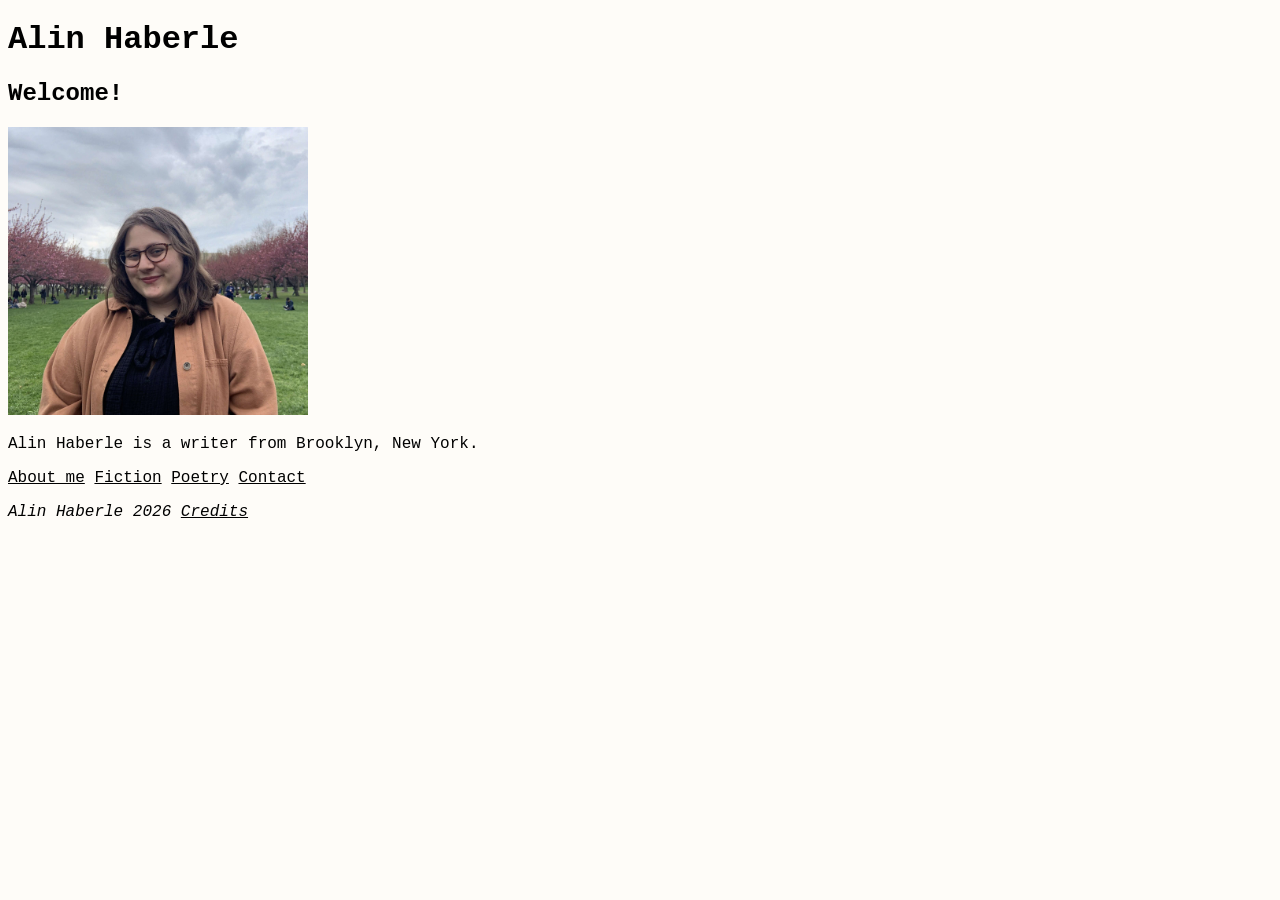
<file: index.html>
<!doctype html>
<html lang="en">
    <head>
        <meta charset="UTF-8" />
        <title>Alin Haberle | Writer</title>
        <link rel="icon" type="image/x-icon" href="/images/favicon.ico">
        <link rel="stylesheet" href="https://www.w3schools.com/w3css/5/w3.css" />
        <link rel="stylesheet" href="styles.css" />
        <script src="script.js"></script>
        <meta name="viewport" content="width=device-width, initial-scale=1.0" />
    </head>

    <body>
        <div class="w3-container w3-center">
            <h1 id="header"><a href="index.html">Alin Haberle</a></h1>


        </div>

        <div class="w3-container w3-center">
            <h2>Welcome!</h2>
            <img
                class="w3-circle"
                src="images/GLAZE_headshot.jpeg"
                alt="Alin Haberle is a writer from Brooklyn, New York. Headshot alt: Alin is standing in a cherry blossom grove. She is a white person with brown hair and cateye glasses."
                style="width: 300px" />
            <p>Alin Haberle is a writer from Brooklyn, New York.</p>
            <p><a href="about.html">About me</a> <a href="fiction.html">Fiction</a> <a href="poetry.html">Poetry</a> <a href="contact.html">Contact</a></p>

        </div>
        <div class="w3-container w3-center w3-display-bottommiddle">
            <p><i>Alin Haberle 2026 <a href="credits.html">Credits</a></i></p>
        </div>
    </body>
</html>
</file>
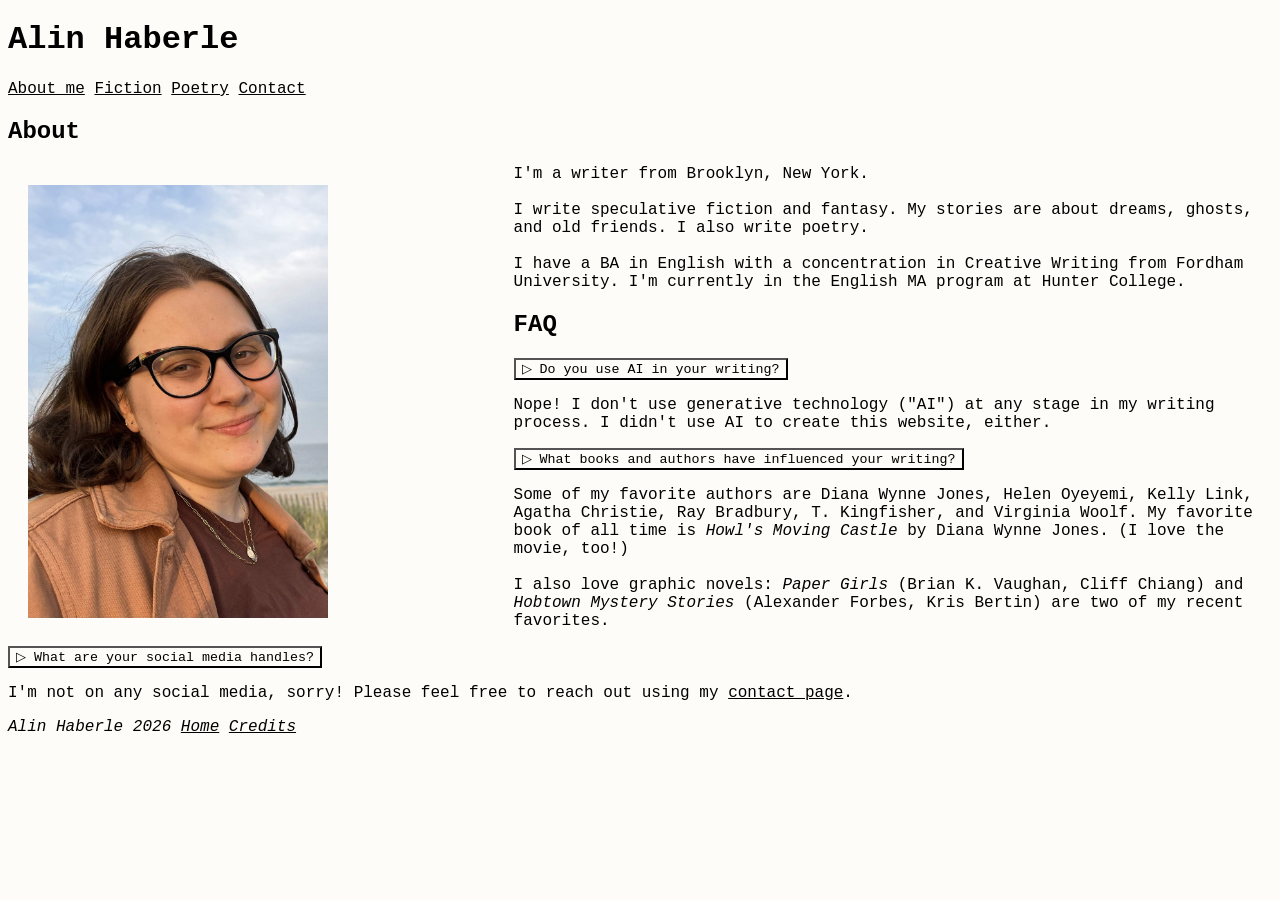
<file: about.html>
<!doctype html>
<html lang="en">
    <head>
        <meta charset="UTF-8" />
        <title>Alin Haberle | About</title>
        <link rel="icon" type="image/x-icon" href="/images/favicon.ico" />
        <link rel="stylesheet" href="https://www.w3schools.com/w3css/5/w3.css" />
        <link rel="stylesheet" href="styles.css" />
        <script src="script.js"></script>
        <meta name="viewport" content="width=device-width, initial-scale=1.0" />
        <style>
            * {
                box-sizing: border-box;
            }

            .left {
                padding: 20px;
                float: left;
                width: 40%;
            }

            .main {
                padding: 20px;justify-content: center; align-items: center;
                float: right;
                width: 60%;
            }

            /* Use a media query to add a break point at 800px: */
            @media screen and (max-width: 800px) {
                .left,
                .main {
                    width: 100%; /* The width is 100%, when the viewport is 800px or smaller */
                }
            }
        </style>
    </head>
    <body>
        <div class="w3-container w3-center">
            <h1 id="header"><a href="index.html">Alin Haberle</a></h1>
            <div>
                <div class="w3-bar">
                    <p>
                        <a href="about.html">About me</a> <a href="fiction.html">Fiction</a>
                        <a href="poetry.html">Poetry</a> <a href="contact.html">Contact</a>
                    </p>
                </div>
            </div>
        </div>

        <div class="w3-container w3-center">
            <h2>About</h2>

            <div class="left">
                <img
                    class="w3-image w3-round-xlarge"
                    src="images/GLAZE_headshot2.jpeg"
                    alt="Headshot alt: Alin is a white person with brown hair and cateye glasses who is standing near a beach."
                    style="width: 300px" />
            </div>
            <div class="right" style="align-items: center">
                <p>
                    I'm a writer from Brooklyn, New York.<br /><br />I write speculative fiction and fantasy. My stories
                    are about dreams, ghosts, and old friends. I also write poetry.<br /><br />I have a BA in English
                    with a concentration in Creative Writing from Fordham University. I'm currently in the English MA
                    program at Hunter College.
                </p>
            </div>
        </div>

        <div class="w3-container w3-center">
            <h2>FAQ</h2>

            <!-- FAQ!! -->
            <button
                onclick="myFunction('Demo2')"
                class="w3-padding-16 w3-hover-olive w3-border w3-block w3-left-align"
                style="color: black; font-family: courier; background-color: transparent">
                &#9655; Do you use AI in your writing?
            </button>

            <div id="Demo2" class="w3-hide w3-container w3-left-align">
                <p>
                    Nope! I don't use generative technology ("AI") at any stage in my writing process. I didn't use AI
                    to create this website, either.
                </p>
            </div>

            <button
                onclick="myFunction('Demo1')"
                class="w3-padding-16 w3-hover-olive w3-border w3-block w3-left-align"
                style="color: black; font-family: courier; background-color: transparent">
                &#9655; What books and authors have influenced your writing?
            </button>

            <div id="Demo1" class="w3-hide w3-container w3-left-align">
                <p>
                    Some of my favorite authors are Diana Wynne Jones, Helen Oyeyemi, Kelly Link, Agatha Christie, Ray
                    Bradbury, T. Kingfisher, and Virginia Woolf. My favorite book of all time is
                    <i>Howl's Moving Castle</i> by Diana Wynne Jones. (I love the movie, too!)<br /><br />I also love
                    graphic novels: <i>Paper Girls</i> (Brian K. Vaughan, Cliff Chiang) and
                    <i>Hobtown Mystery Stories</i> (Alexander Forbes, Kris Bertin) are two of my recent favorites.<!--<br /><br />If
                    you like any of these, you might like my fiction!
                    <a href="fiction.html">Check it out here.</a>-->
                </p>
            </div>

            <button
                onclick="myFunction('Demo3')"
                class="w3-padding-16 w3-hover-olive w3-border w3-block w3-left-align"
                style="color: black; font-family: courier; background-color: transparent">
                &#9655; What are your social media handles?
            </button>

            <div id="Demo3" class="w3-hide w3-container w3-left-align">
                <p>
                    I'm not on any social media, sorry! Please feel free to reach out using my
                    <a href="contact.html">contact page</a>.
                </p>
            </div>

        </div>

        <div class="w3-padding-16 w3-container w3-center">
            <p>
                <i
                    >Alin Haberle 2026 <a href="index.html" class="w3-center">Home</a>
                    <a href="credits.html">Credits</a></i
                >
            </p>
        </div>
    </body>
</html>
</file>
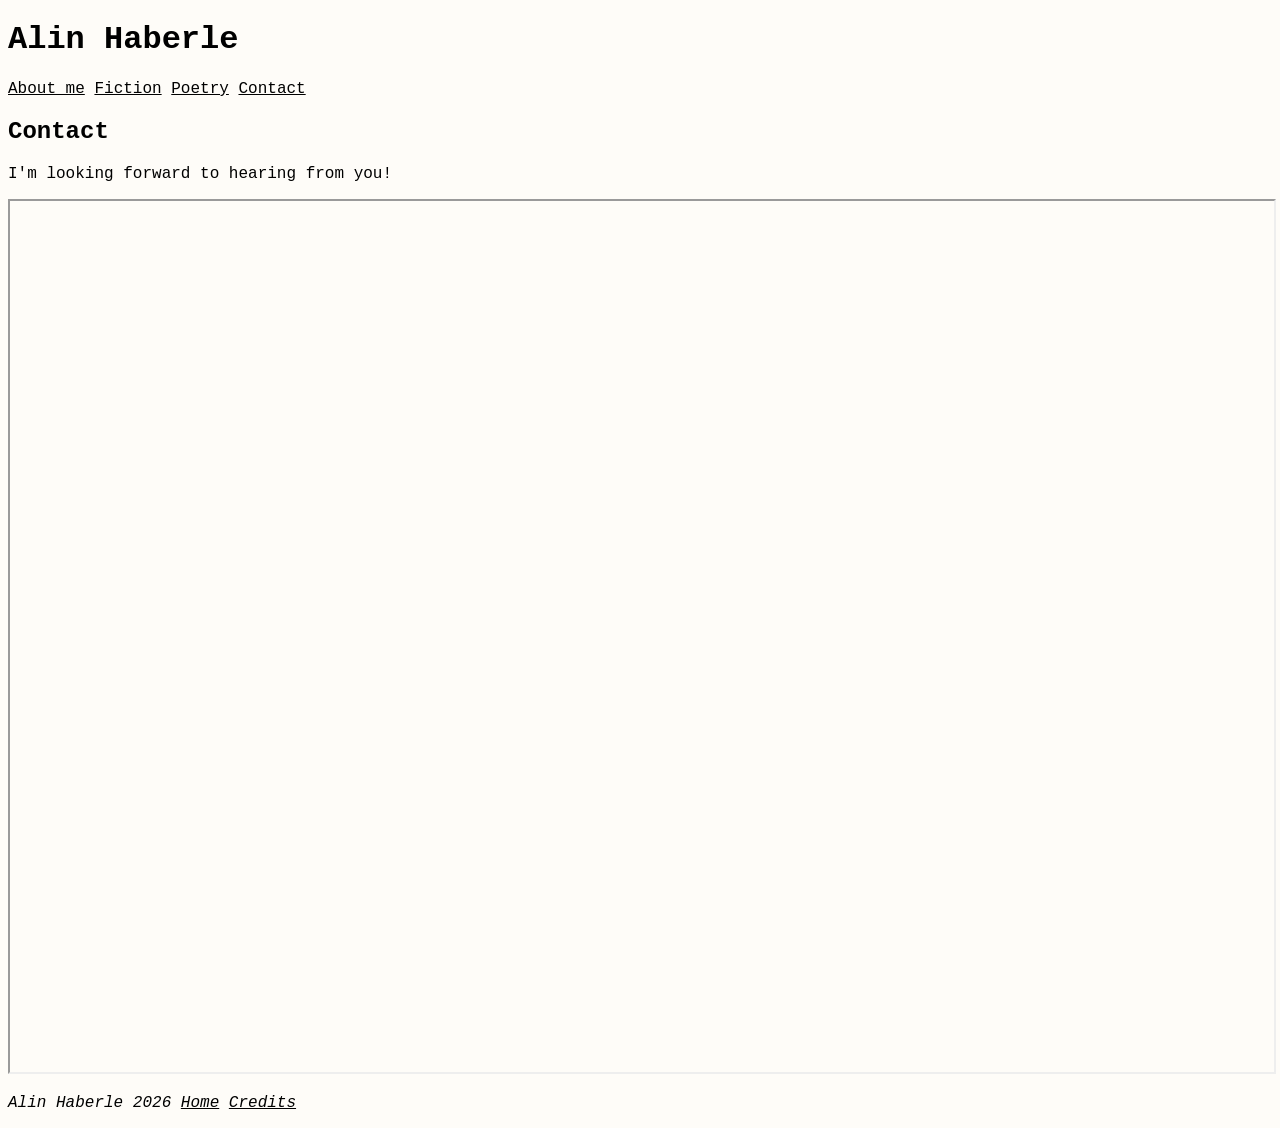
<file: contact.html>
<!doctype html>
<html lang="en">
    <head>
        <meta charset="UTF-8" />
        <title>Alin Haberle | Contact</title>
        <link rel="icon" type="image/x-icon" href="/images/favicon.ico">
        <link rel="stylesheet" href="https://www.w3schools.com/w3css/5/w3.css" />
        <link rel="stylesheet" href="styles.css" />
        <script src="script.js"></script>
        <meta name="viewport" content="width=device-width, initial-scale=1.0" />
    </head>
    <body>
        <div class="w3-container w3-center">
            <h1 id="header"><a href="index.html">Alin Haberle</a></h1>

            <div>
                <div class="w3-bar">
                    <p><a href="about.html">About me</a> <a href="fiction.html">Fiction</a> <a href="poetry.html">Poetry</a> <a href="contact.html">Contact</a></p>
                </div>
            </div>
        </div>

        <div class="w3-container w3-center">
            <h2>Contact</h2>
            <p>I'm looking forward to hearing from you!</p>
            <iframe title="contact form" src="https://docs.google.com/forms/d/e/1FAIpQLSdVCebJu0YgJP8652kKzCC-_ki3X0WRW1LkDybX1KKh9dnXCg/viewform?embedded=true" width="100%" height="871">Loading…</iframe>
            
        </div>
        <div class="w3-padding-16 w3-container w3-center">
            <p>
                <i>Alin Haberle 2026 <a href="index.html" class="w3-center">Home</a>
                    <a href="credits.html">Credits</a></i>
            </p>
        </div>
    </body>
</html>
</file>
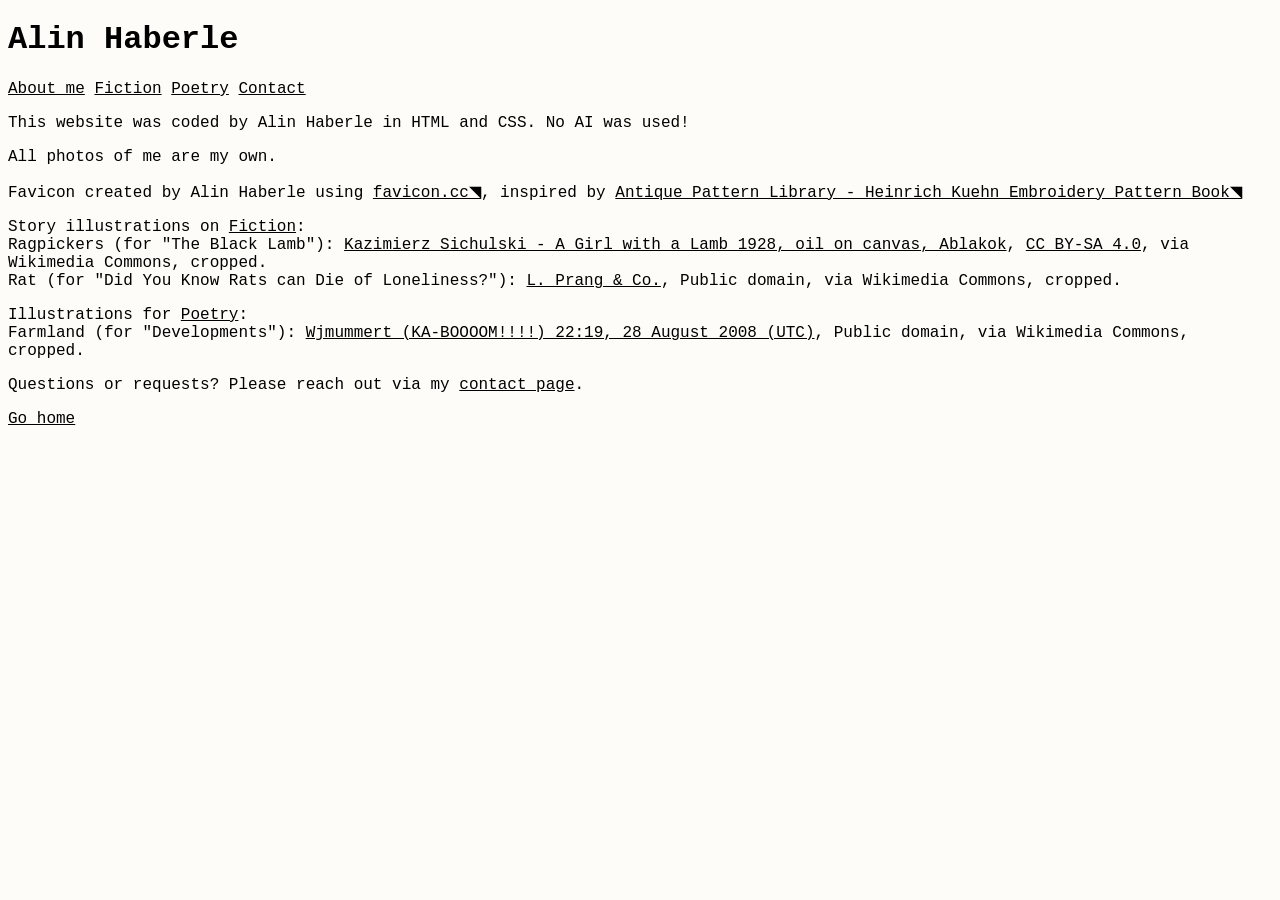
<file: credits.html>
<!doctype html>
<html lang="en">
    <head>
        <meta charset="UTF-8" />
        <title>Alin Haberle | Credit page</title>
        <link rel="icon" type="image/x-icon" href="/images/favicon.ico" />
        <link rel="stylesheet" href="https://www.w3schools.com/w3css/5/w3.css" />
        <link rel="stylesheet" href="styles.css" />
        <script src="script.js"></script>
        <meta name="viewport" content="width=device-width, initial-scale=1.0" />
    </head>

    <body>
        <div class="w3-container w3-center">
            <h1 id="header"><a href="index.html">Alin Haberle</a></h1>

            <div>
                <div class="w3-bar">
                    <p>
                        <a href="about.html">About me</a> <a href="fiction.html">Fiction</a>
                        <a href="poetry.html">Poetry</a> <a href="contact.html">Contact</a>
                    </p>
                </div>
            </div>
        </div>

        <div class="w3-container">
            <p>This website was coded by Alin Haberle in HTML and CSS. No AI was used!</p>
            <p>All photos of me are my own.</p>
            <p>
                Favicon created by Alin Haberle using <a href="https://www.favicon.cc/" target="_blank">favicon.cc&#9701</a>, inspired by
                <a href="https://www.antiquepatternlibrary.org/html/warm/L-KM001-14.htm" target="_blank"
                    >Antique Pattern Library - Heinrich Kuehn Embroidery Pattern Book&#9701</a
                >
            </p>
            <p>
                Story illustrations on <a href="fiction.html">Fiction</a>:<br>
                Ragpickers (for "The Black Lamb"): <a href="https://commons.wikimedia.org/wiki/File:Kazimierz_Sichulski_-_Dziewczyna_z_barankiem.jpg" target="_blank">Kazimierz Sichulski - A Girl with a Lamb 1928, oil on canvas, Ablakok</a>, <a href="https://creativecommons.org/licenses/by-sa/4.0" target="_blank">CC BY-SA 4.0</a>, via Wikimedia Commons, cropped.<br>
                Rat (for "Did You Know Rats can Die of Loneliness?"): <a href="https://commons.wikimedia.org/wiki/File:Brown_rat_illustration.png" target="_blank">L. Prang &amp; Co.</a>, Public domain, via Wikimedia Commons, cropped.
            </p>
            <p>
            Illustrations for <a href="poetry.html">Poetry</a>:<br>
                Farmland (for "Developments"): <a href="https://commons.wikimedia.org/wiki/File:Indy_farmland.jpg" target="_blank">Wjmummert (KA-BOOOOM!!!!) 22:19, 28 August 2008 (UTC)</a>, Public domain, via Wikimedia Commons, cropped.
            </p>
            <p>Questions or requests? Please reach out via my <a href="contact.html">contact page</a>.</p>
            <p><a href="index.html" class="w3-padding-16 w3-center">Go home</a></p>
            
        </div>
    </body>
</html>
</file>
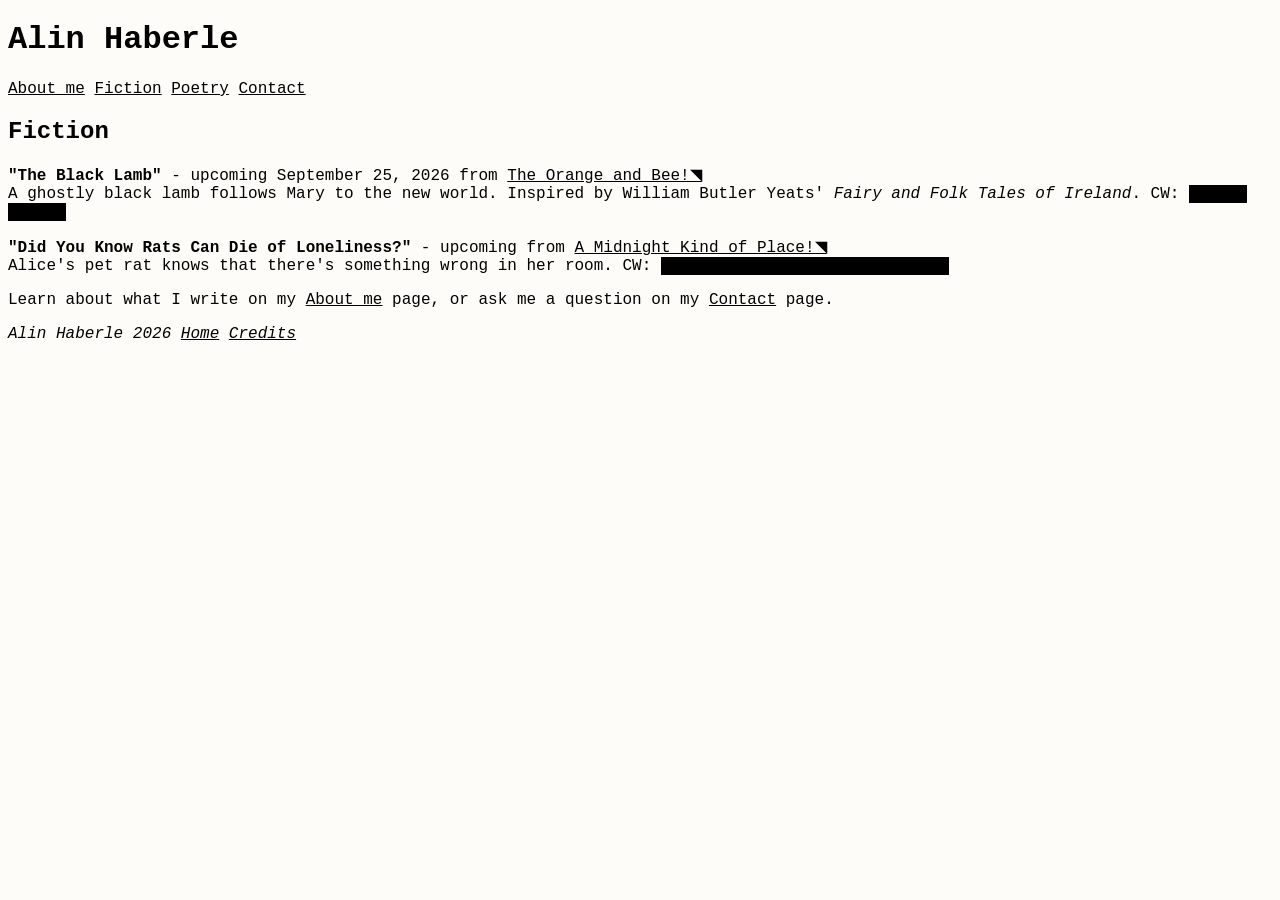
<file: fiction(copy 1).html>
<!doctype html>
<html lang="en">
    <head>
        <meta charset="UTF-8" />
        <title>Alin Haberle | Fiction</title>
        <link rel="icon" type="image/x-icon" href="/images/favicon.ico" />
        <link rel="stylesheet" href="https://www.w3schools.com/w3css/5/w3.css" />
        <link rel="stylesheet" href="styles.css" />
        <script src="script.js"></script>
        <meta name="viewport" content="width=device-width, initial-scale=1.0" />
    </head>
    <body>
        <div class="w3-container w3-center">
            <h1 id="header"><a href="index.html">Alin Haberle</a></h1>

            <div>
                <div class="w3-bar">
                    <p>
                        <a href="about.html">About me</a> <a href="fiction.html">Fiction</a>
                        <a href="poetry.html">Poetry</a> <a href="contact.html">Contact</a>
                    </p>
                </div>
            </div>
        </div>

        <div class="w3-container w3-center">
            <h2>Fiction</h2>
            <p>
                <b>"The Black Lamb"</b> - upcoming September 25, 2026 from <a href="https://theorangebee.substack.com/" target="_blank">The Orange and Bee!&#9701</a><br />A ghostly black lamb follows Mary to
                the new world. Inspired by William Butler Yeats' <i>Fairy and Folk Tales of Ireland</i>. CW:
                <span class="spoiler">animal death.</span>
            </p>
            <p>
                <b>"Did You Know Rats Can Die of Loneliness?"</b> - upcoming from <a href="https://www.amidnightkindofplace.com/" target="_blank">A Midnight Kind of Place!&#9701</a><br />Alice's pet rat knows that there's something wrong in her room. CW:
                <span class="spoiler">pet death, animal cannibalism.</span>
            </p>
            <p>
                Learn about what I write on my <a href="about.html">About me</a> page, or ask me a question on my
                <a href="contact.html">Contact</a> page.
            </p>
        </div>
        <div class="w3-padding-16 w3-container w3-center">
            <p>
                <i
                    >Alin Haberle 2026 <a href="index.html" class="w3-center">Home</a>
                    <a href="credits.html">Credits</a></i
                >
            </p>
        </div>
    </body>
</html>
</file>
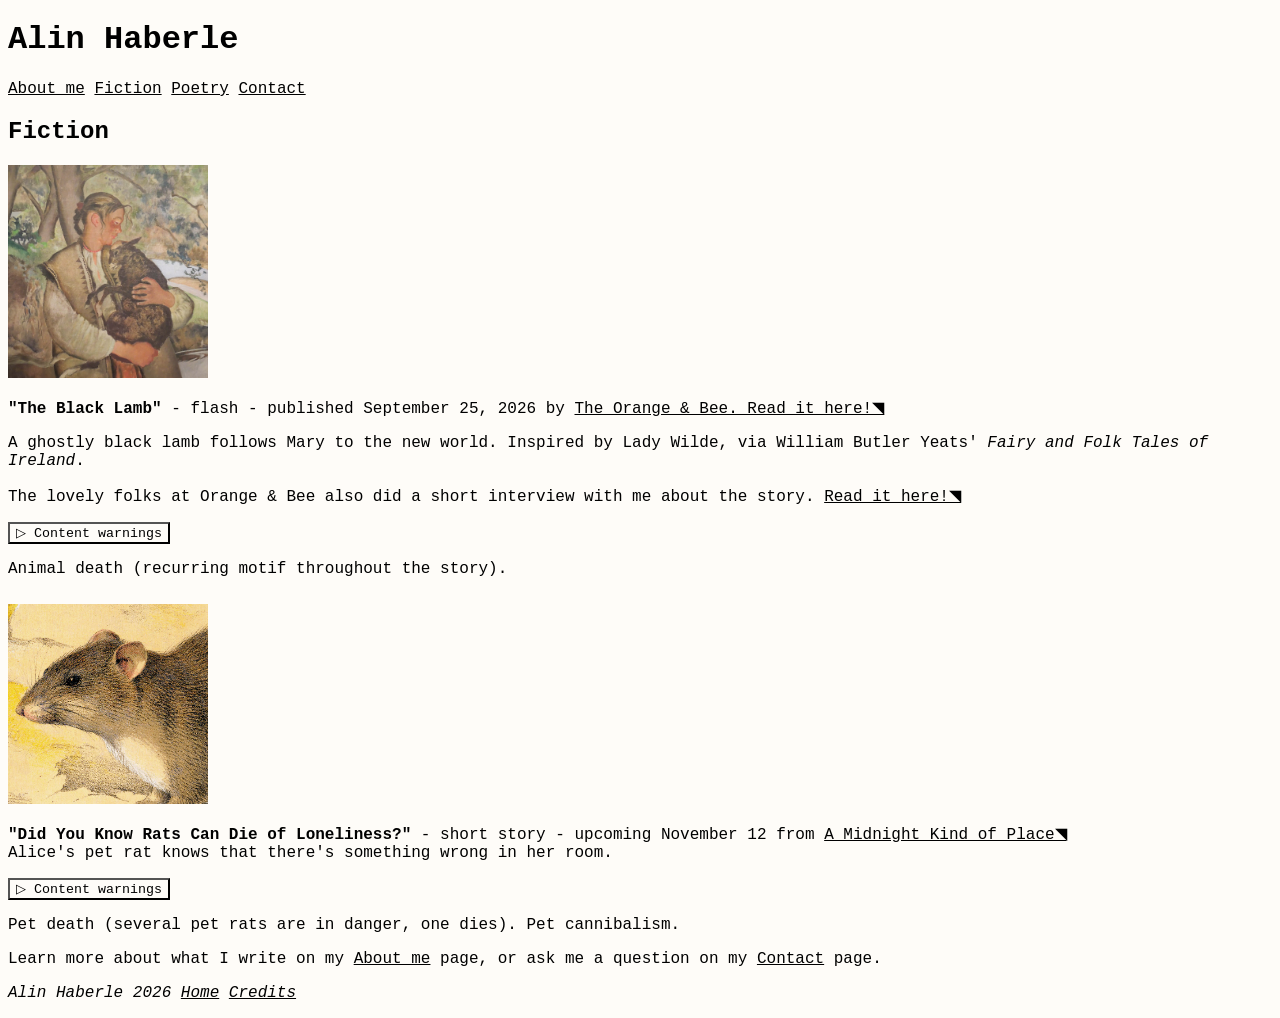
<file: fiction.html>
<!doctype html>
<html lang="en">
    <head>
        <meta charset="UTF-8" />
        <title>Alin Haberle | Fiction</title>
        <link rel="icon" type="image/x-icon" href="/images/favicon.ico" />
        <link rel="stylesheet" href="https://www.w3schools.com/w3css/5/w3.css" />
        <link rel="stylesheet" href="styles.css" />
        <script src="script.js"></script>
        <meta name="viewport" content="width=device-width, initial-scale=1.0" />
    </head>
    <body>
        <div class="w3-container w3-center">
            <h1 id="header"><a href="index.html">Alin Haberle</a></h1>

            <div>
                <div class="w3-bar">
                    <p>
                        <a href="about.html">About me</a> <a href="fiction.html">Fiction</a>
                        <a href="poetry.html">Poetry</a> <a href="contact.html">Contact</a>
                    </p>
                </div>
            </div>
        </div>

        <div class="w3-container w3-center">
            <h2>Fiction</h2>
            <div class="w3-padding">
            <img
                class="w3-circle"
                src="images/Girl and Lamb.png"
                alt="Painting of girl holding a lamb by Kazimierz Sichulski. See credits."
                style="width: 200px"/>
            <p>
                <b>"The Black Lamb"</b> - flash - published September 25, 2026 by <a href="https://theorangebee.substack.com/p/the-black-lamb?r=71otuj&utm_campaign=post-expanded-share&utm_medium=web" target="_blank">The Orange & Bee. Read it here!&#9701</a>
            </p>
            <p>
                A ghostly black lamb follows Mary to the new world. Inspired by Lady Wilde, via William Butler Yeats'
                <i>Fairy and Folk Tales of Ireland</i>.
            </p>
            <p>
                The lovely folks at Orange & Bee also did a short interview with me about the story. <a href="https://theorangebee.substack.com/p/interview-alin-haberle?r=71otuj&utm_campaign=post-expanded-share&utm_medium=web" target="blank">Read it here!&#9701</a>
            </p>
            <button
                onclick="myFunction('Demo1')"
                class="w3-hover-light-gray w3-border w3-block w3-center"
                style="color: black; font-family: courier; background-color: transparent">
                &#9655; Content warnings
            </button>
            <div id="Demo1" class="w3-hide w3-container w3-center w3-border">
                <p>
                    Animal death (recurring motif throughout the story).
                </p>
            </div>     
            </div>
            <div style="height: 10px"></div>
            <div class="w3-padding">
            <img
                class="w3-circle"
                src="images/Brown_rat_illustration.png"
                alt="Rat illustration. See credits."
                style="width: 200px" />
            <p>
                <b>"Did You Know Rats Can Die of Loneliness?"</b> - short story - upcoming November 12 from <a href="https://www.amidnightkindofplace.com/" target="_blank">A Midnight Kind of Place&#9701</a><br />Alice's pet rat knows that there's something wrong in her room.
            
            </p>
                        <button
                onclick="myFunction('Demo2')"
                class="w3-hover-light-gray w3-border w3-block w3-center"
                style="color: black; font-family: courier; background-color: transparent">
                &#9655; Content warnings
            </button>

            <div id="Demo2" class="w3-hide w3-container w3-center w3-border">
                <p>
                    Pet death (several pet rats are in danger, one dies). Pet cannibalism.
                </p>
                </div>
            </div>
            <p>
                Learn more about what I write on my <a href="about.html">About me</a> page, or ask me a question on my
                <a href="contact.html">Contact</a> page.
            </p>
        </div>
        <div class="w3-padding-16 w3-container w3-center">
            <p>
                <i
                    >Alin Haberle 2026 <a href="index.html" class="w3-center">Home</a>
                    <a href="credits.html">Credits</a></i
                >
            </p>
        </div>
    </body>
</html>
</file>
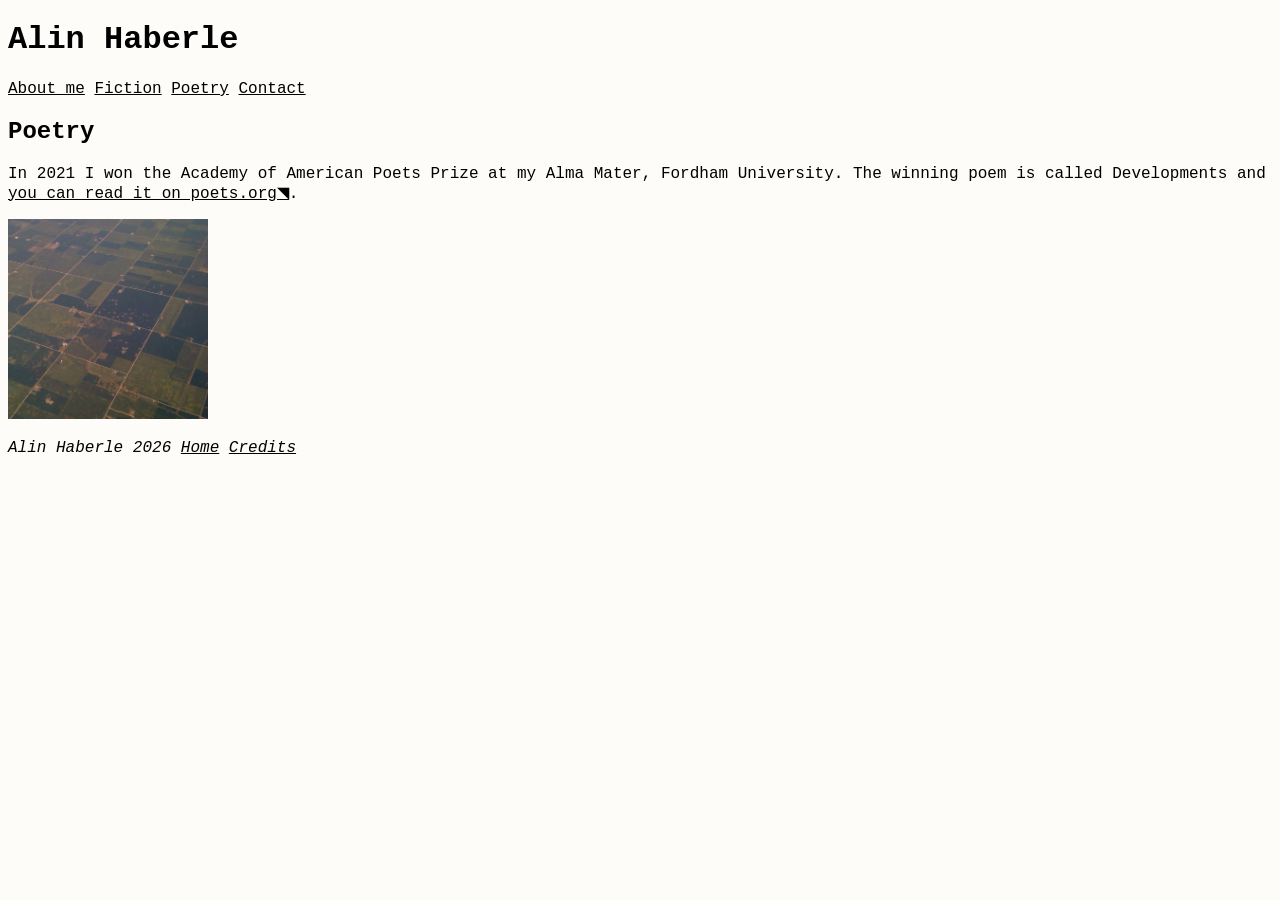
<file: poetry.html>
<!doctype html>
<html lang="en">
    <head>
        <meta charset="UTF-8" />
        <title>Alin Haberle | Poetry</title>
        <link rel="icon" type="image/x-icon" href="/images/favicon.ico" />
        <link rel="stylesheet" href="https://www.w3schools.com/w3css/5/w3.css" />
        <link rel="stylesheet" href="styles.css" />
        <script src="script.js"></script>
        <meta name="viewport" content="width=device-width, initial-scale=1.0" />
    </head>
    <body>
        <div class="w3-container w3-center">
            <h1 id="header"><a href="index.html">Alin Haberle</a></h1>

            <div>
                <div class="w3-bar">
                    <p>
                        <a href="about.html">About me</a> <a href="fiction.html">Fiction</a>
                        <a href="poetry.html">Poetry</a> <a href="contact.html">Contact</a>
                    </p>
                </div>
            </div>
        </div>

        <div class="w3-container w3-center">
            <h2>Poetry</h2>

            <p class="w3-margin">
                In 2021 I won the Academy of American Poets Prize at my Alma Mater, Fordham University. The winning poem
                is called Developments and
                <a href="https://poets.org/2021-developments-haberle" target="_blank"
                    >you can read it on poets.org&#9701</a>.
            <div class="w3-padding"></div>
            <img
                class=""
                src="images/Indy_farmland.jpg"
                alt="Farmland from an airplane, in a grid shape. See credits."
                style="width: 200px" />
            </p>
        </div>
        <div class="w3-padding-16 w3-container w3-center">
            <p>
                <i
                    >Alin Haberle 2026 <a href="index.html" class="w3-center">Home</a>
                    <a href="credits.html">Credits</a></i
                >
            </p>
        </div>
    </body>
</html>
</file>
<file: styles.css>
body {
  background-color: #fefcf8;
}
h1 {
  color: black;
  font-family: courier;
}
h2 {
  color: black;
  font-family: courier;
}
p {
  color: black;
  font-family: courier;
}

#header a:link {
  font-family: courier;
  color: black;
  background-color: transparent;
  text-decoration: none;
}

#header a:visted {
  font-family: courier;
  color: black;
  background-color: transparent;
  text-decoration: none;
}

#header a:hover {
  font-family: courier;
  color: black;
  background-color: transparent;
  text-decoration: underline;
}

#header a:active {
  font-family: courier;
  color: black;
  background-color: #4d5f46;
  text-decoration: none;
}

a:link {
  font-family: courier;
  color: black;
  background-color: transparent;
  text-decoration: underline;
}

a:visited {
  font-family: courier;
  color: black;
  background-color: transparent;
  text-decoration: underline;
}

a:hover {
  font-family: courier;
  color: black;
  background-color: #6d8764;
  text-decoration: underline;
}

a:active {
  font-family: courier;
  color: black;
  background-color: darkgreen;
  text-decoration: underline;
}

#button {
  color: black;
  font-family: courier;
}

contact {
  color: aqua
}

.spoiler {
  background-color: black
}

.spoiler:active {
  background-color: #fefcf8
}
</file>
